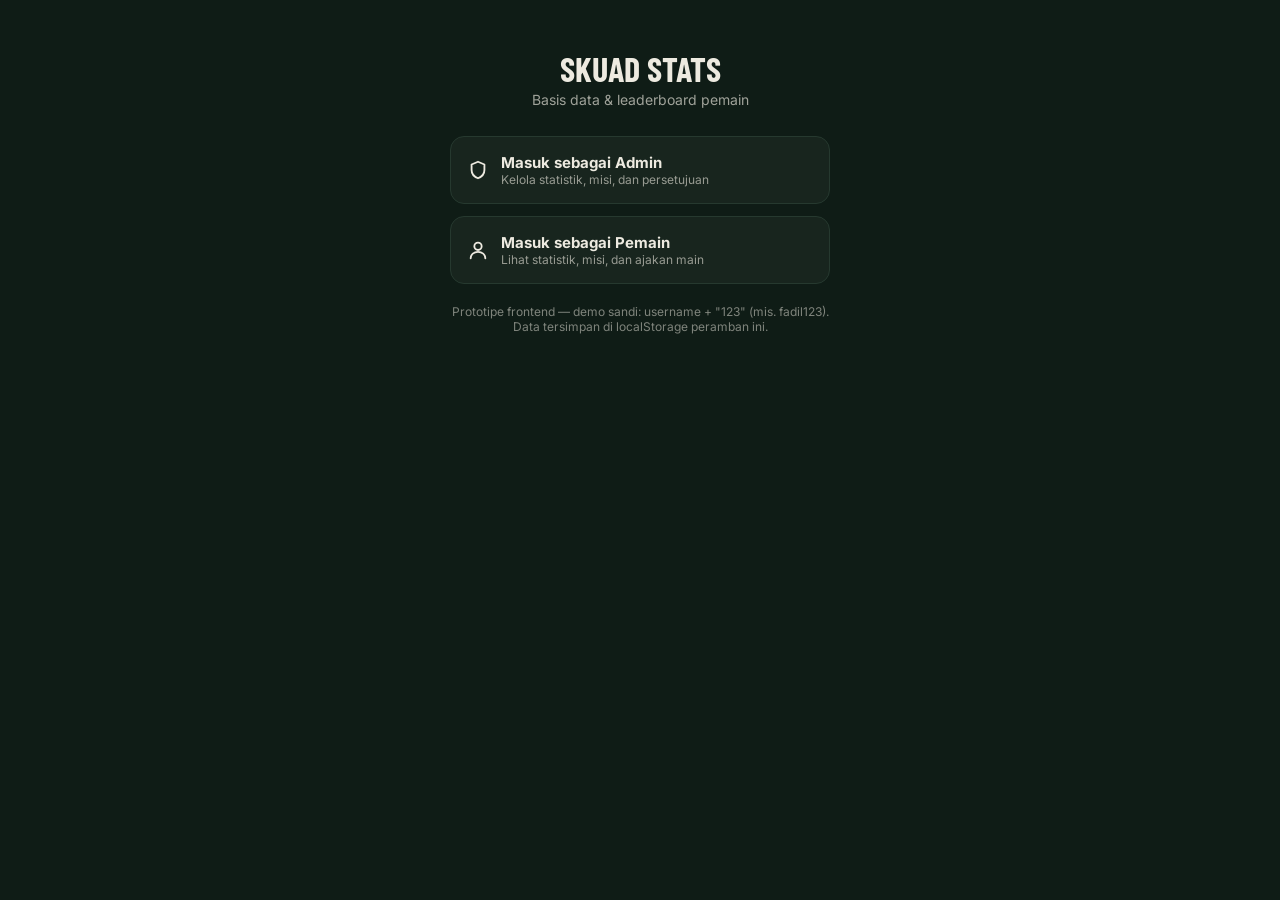
<file: blbl/index.html>
<!DOCTYPE html>
<html lang="id" data-theme="dark" data-accent="amber">
<head>
<meta charset="UTF-8" />
<meta name="viewport" content="width=device-width, initial-scale=1, viewport-fit=cover" />
<title>Masuk - Skuad Stats</title>
<link rel="preconnect" href="https://fonts.googleapis.com" />
<link rel="preconnect" href="https://fonts.gstatic.com" crossorigin />
<link rel="stylesheet" href="login.css" />
</head>
<body>
<div id="app"></div>
<script src="data.js"></script>
<script src="auth.js"></script>
<script src="login.js"></script>
</body>
</html>
</file>
<file: blbl/login.css>
/* ===================== Skuad Stats — login.css (halaman login: login.html) ===================== */

@import url('https://fonts.googleapis.com/css2?family=Barlow+Condensed:wght@700&family=Inter:wght@400;500;600;700&display=swap');

:root {
  --accent: #D9A441;
}
html[data-accent="amber"]   { --accent: #D9A441; }
html[data-accent="crimson"] { --accent: #C4483A; }
html[data-accent="sky"]     { --accent: #3F7DB0; }
html[data-accent="lime"]    { --accent: #8FB93B; }

html[data-theme="dark"] {
  --bg: #0F1C16;
  --text: #EDEAE0;
  --card: #16261F;
  --border: #26392F;
  --sub: #9FB0A5;
  --input-bg: #0F1C16;
}
html[data-theme="light"] {
  --bg: #F3F1EA;
  --text: #182019;
  --card: #FFFFFF;
  --border: #E4E0D4;
  --sub: #5C6B60;
  --input-bg: #F6F4EE;
}

* { box-sizing: border-box; }
html, body { margin: 0; padding: 0; }
body {
  background: var(--bg);
  color: var(--text);
  font-family: 'Inter', 'Segoe UI', sans-serif;
  min-height: 100vh;
}

/* halaman login */
.ss-login-wrap { max-width: 420px; margin: 0 auto; padding: 48px 20px; text-align: center; }
.ss-login-title { font-family: 'Barlow Condensed',sans-serif; font-weight: 700; font-size: 34px; margin-bottom: 2px; }
.ss-login-sub { opacity: 0.65; font-size: 14px; margin-bottom: 28px; }
.ss-login-box { text-align: left; background: color-mix(in srgb, var(--text) 4%, transparent); border: 1px solid var(--border); border-radius: 14px; padding: 16px; }
.ss-role-btn { width: 100%; text-align: left; display: flex; align-items: center; gap: 12px; padding: 16px; background: color-mix(in srgb, var(--text) 4%, transparent); border: 1px solid var(--border); border-radius: 14px; color: inherit; cursor: pointer; margin-bottom: 12px; font-family: inherit; }
.ss-account-row { width: 100%; text-align: left; display: flex; align-items: center; gap: 10px; padding: 10px 8px; background: transparent; border: none; border-bottom: 1px solid var(--border); color: inherit; cursor: pointer; font-family: inherit; }
.ss-account-row:last-child { border-bottom: none; }
.ss-error { color: #D96A5A; font-size: 12px; margin-bottom: 8px; }
.ss-hint { font-size: 12px; opacity: 0.5; margin-top: 20px; }

/* tombol, input, teks */
.ss-sub { color: var(--sub); font-size: 13px; }
.ss-btn { background: var(--accent); color: #17130A; border: none; border-radius: 10px; padding: 10px 14px; font-weight: 600; cursor: pointer; font-size: 14px; display: inline-flex; align-items: center; gap: 6px; }
.ss-btn-ghost { background: transparent; border: 1px solid var(--border); color: inherit; border-radius: 10px; padding: 9px 13px; cursor: pointer; font-size: 14px; display: inline-flex; align-items: center; gap: 6px; }
.ss-input { width: 100%; background: var(--input-bg); border: 1px solid var(--border); color: inherit; border-radius: 9px; padding: 9px 11px; font-size: 14px; font-family: inherit; }
.ss-row { display: flex; align-items: center; gap: 8px; }

/* avatar / foto profil */
.ss-avatar { width: 38px; height: 38px; border-radius: 50%; display: flex; align-items: center; justify-content: center; font-weight: 700; font-size: 14px; background: color-mix(in srgb, var(--accent) 18%, transparent); color: var(--accent); flex-shrink: 0; overflow: hidden; }
.ss-avatar img { width: 100%; height: 100%; object-fit: cover; display: block; }

/* ikon */
.ss-icon { display: inline-flex; vertical-align: middle; }
.ss-icon svg { display: block; }

/* kelas bantu yang dipakai login.js */
.mb8 { margin-bottom: 8px; }
.mb10 { margin-bottom: 10px; }
.mb12 { margin-bottom: 12px; }
.mb16 { margin-bottom: 16px; }
.wfull { width: 100%; }
.fs12-muted { font-size: 12px; opacity: .6; }
.fw6-fs14 { font-weight: 600; font-size: 14px; }
.fw7-fs15 { font-weight: 700; font-size: 15px; }
.flex1 { flex: 1; }
.jc-center { justify-content: center; }
</file>
<file: blbl/balbalan.css>
/* ===================== Skuad Stats — balbalan.css (halaman utama: balbalan.html) ===================== */

@import url('https://fonts.googleapis.com/css2?family=Barlow+Condensed:wght@700&family=Inter:wght@400;500;600;700&display=swap');

:root {
  --accent: #D9A441;
}
html[data-accent="amber"]   { --accent: #D9A441; }
html[data-accent="crimson"] { --accent: #C4483A; }
html[data-accent="sky"]     { --accent: #3F7DB0; }
html[data-accent="lime"]    { --accent: #8FB93B; }

html[data-theme="dark"] {
  --bg: #0F1C16;
  --text: #EDEAE0;
  --card: #16261F;
  --card-2: #132420;
  --border: #26392F;
  --sub: #9FB0A5;
  --input-bg: #0F1C16;
  --shadow: rgba(0,0,0,0.35);
}
html[data-theme="light"] {
  --bg: #F3F1EA;
  --text: #182019;
  --card: #FFFFFF;
  --card-2: #FFFFFF;
  --border: #E4E0D4;
  --sub: #5C6B60;
  --input-bg: #F6F4EE;
  --shadow: rgba(0,0,0,0.08);
}

* { box-sizing: border-box; }
html, body { margin: 0; padding: 0; }
body {
  background: var(--bg);
  color: var(--text);
  font-family: 'Inter', 'Segoe UI', sans-serif;
  min-height: 100vh;
}

.ss-shell { max-width: 480px; margin: 0 auto; min-height: 100vh; display: flex; flex-direction: column; position: relative; }
.ss-content { flex: 1; padding: 16px 16px 90px 16px; overflow-y: auto; }

.ss-card { background: var(--card); border: 1px solid var(--border); border-radius: 14px; padding: 16px; }
.ss-sub { color: var(--sub); font-size: 13px; }
.ss-h1 { font-family: 'Barlow Condensed','Inter',sans-serif; font-weight: 700; font-size: 28px; letter-spacing: 0.3px; margin: 0 0 4px 0; }
.ss-h2 { font-family: 'Barlow Condensed','Inter',sans-serif; font-weight: 700; font-size: 20px; margin: 18px 0 10px 0; }
.ss-h2:first-child { margin-top: 0; }

.ss-btn { background: var(--accent); color: #17130A; border: none; border-radius: 10px; padding: 10px 14px; font-weight: 600; cursor: pointer; font-size: 14px; display: inline-flex; align-items: center; gap: 6px; }
.ss-btn:disabled { opacity: 0.4; cursor: not-allowed; }
.ss-btn-ghost { background: transparent; border: 1px solid var(--border); color: inherit; border-radius: 10px; padding: 9px 13px; cursor: pointer; font-size: 14px; display: inline-flex; align-items: center; gap: 6px; }
.ss-btn-ghost:disabled { opacity: 0.4; cursor: not-allowed; }

.ss-input, .ss-select { width: 100%; background: var(--input-bg); border: 1px solid var(--border); color: inherit; border-radius: 9px; padding: 9px 11px; font-size: 14px; font-family: inherit; }

.ss-row { display: flex; align-items: center; gap: 8px; }
.ss-row-between { display: flex; align-items: center; justify-content: space-between; }
.ss-gap8 { gap: 8px; }

.ss-chip { border-radius: 999px; padding: 3px 10px; font-size: 11px; font-weight: 600; border: 1px solid var(--border); display: inline-block; background: transparent; color: inherit; cursor: default; }
.ss-chip.accent { color: var(--accent); border-color: var(--accent); }
.ss-chip.active { background: var(--accent); color: #17130A; border-color: var(--accent); }
button.ss-chip { cursor: pointer; }

.ss-scrollx { display: flex; gap: 12px; overflow-x: auto; padding-bottom: 4px; scrollbar-width: none; }
.ss-scrollx::-webkit-scrollbar { display: none; }
.ss-scrollx > * { flex-shrink: 0; }

.ss-toast { position: fixed; bottom: 84px; left: 50%; transform: translateX(-50%); background: var(--card-2); color: var(--text); padding: 10px 16px; border-radius: 10px; font-size: 13px; box-shadow: 0 6px 20px var(--shadow); z-index: 100; max-width: 90%; text-align: center; }

.ss-list-item { display: flex; align-items: center; justify-content: space-between; padding: 11px 0; border-bottom: 1px solid var(--border); gap: 10px; }
.ss-list-item:last-child { border-bottom: none; }

.ss-avatar { width: 38px; height: 38px; border-radius: 50%; display: flex; align-items: center; justify-content: center; font-weight: 700; font-size: 14px; background: color-mix(in srgb, var(--accent) 18%, transparent); color: var(--accent); flex-shrink: 0; overflow: hidden; }
.ss-avatar img { width: 100%; height: 100%; object-fit: cover; display: block; }
.ss-avatar-btn { background: none; border: none; padding: 0; cursor: pointer; border-radius: 50%; display: inline-flex; }
.ss-avatar.lg { width: 64px; height: 64px; font-size: 22px; }

/* icons */
.ss-icon { display: inline-flex; vertical-align: middle; }
.ss-icon svg { display: block; }

/* top bar */
.ss-topbar { display: flex; align-items: center; justify-content: space-between; padding: 16px 16px 8px; }

/* bottom nav */
.ss-bottomnav {
  display: flex;
  position: sticky;
  bottom: 0;
  z-index: 40;
  background: linear-gradient(180deg, var(--card-2) 0%, var(--bg) 100%);
  border-top: 1px solid var(--border);
  box-shadow: 0 -8px 24px var(--shadow);
  padding-bottom: env(safe-area-inset-bottom, 0px);
}
.ss-navbtn { flex: 1; display: flex; flex-direction: column; align-items: center; gap: 3px; padding: 9px 0 8px; background: none; border: none; color: var(--sub); cursor: pointer; font-size: 10.5px; font-family: inherit; transition: color 0.15s ease; }
.ss-navbtn.active { color: var(--accent); }
.ss-navbtn.active svg { filter: drop-shadow(0 0 6px color-mix(in srgb, var(--accent) 45%, transparent)); }


/* radar chart */
.ss-radar-label { font-size: 10.5px; fill: var(--text); }
.ss-radar-grid { stroke: color-mix(in srgb, var(--text) 15%, transparent); fill: none; }
.ss-radar-area { fill-opacity: 0.35; }

/* rank progress */
.ss-progress-track { height: 8px; border-radius: 999px; background: color-mix(in srgb, var(--text) 10%, transparent); overflow: hidden; }
.ss-progress-fill { height: 100%; background: var(--accent); }

/* accent color swatches (settings) */
.ss-swatch { width: 40px; height: 40px; border-radius: 50%; cursor: pointer; border: 2px solid transparent; }
.ss-swatch.selected { border-color: var(--text); }

/* misc */
.center { text-align: center; }
.mb6 { margin-bottom: 6px; }
.mb8 { margin-bottom: 8px; }
.mb10 { margin-bottom: 10px; }
.mb12 { margin-bottom: 12px; }
.mb14 { margin-bottom: 14px; }
.mb16 { margin-bottom: 16px; }
.mb18 { margin-bottom: 18px; }
.mb20 { margin-bottom: 20px; }
.mt6 { margin-top: 6px; }
.mt8 { margin-top: 8px; }
.mt10 { margin-top: 10px; }
.mt12 { margin-top: 12px; }
.grid2 { display: grid; grid-template-columns: 1fr 1fr; gap: 8px; }
.wfull { width: 100%; }
.small { font-size: 11px; }
.divider-top { border-top: 1px solid var(--border); padding-top: 12px; margin-top: 12px; }
.player-block { border-bottom: 1px solid var(--border); padding: 10px 0; }
.player-block:last-child { border-bottom: none; }

/* ===================== Kelas tambahan (pengganti style="" di HTML) ===================== */
/* Harus tetap di paling bawah supaya menang atas aturan kelas lain yang sama kuat. */

/* spasi & tata letak */
.mt0 { margin-top: 0; }
.w80 { width: 80px; }
.w100 { width: 100%; }
.minw180 { min-width: 180px; }
.minw200 { min-width: 200px; }
.minw220 { min-width: 220px; }
.flex1 { flex: 1; }
.wrap { flex-wrap: wrap; }
.jc-center { justify-content: center; }
.gap8 { gap: 8px; }
.ta-right { text-align: right; }
.nowrap { white-space: nowrap; }
.pointer, [data-goto-profile] { cursor: pointer; }

/* teks */
.fs11-muted { font-size: 11px; opacity: .55; }
.fs12 { font-size: 12px; }
.fs12-muted { font-size: 12px; opacity: .6; }
.fs12-accent { font-size: 12px; color: var(--accent); }
.fs13 { font-size: 13px; }
.fs14 { font-size: 14px; }
.fw6 { font-weight: 600; }
.fw7 { font-weight: 700; }
.fw6-fs13 { font-weight: 600; font-size: 13px; }
.fw6-fs14 { font-weight: 600; font-size: 14px; }
.fw7-fs14 { font-weight: 700; font-size: 14px; }
.fw7-fs14-mt4 { font-weight: 700; font-size: 14px; margin-top: 4px; }
.fw7-fs15 { font-weight: 700; font-size: 15px; }
.fw7-fs18 { font-weight: 700; font-size: 18px; }
.fw7-accent { font-weight: 700; color: var(--accent); }
.stat-num { font-weight: 700; font-size: 18px; color: var(--accent); }
.score { font-size: 18px; font-weight: 700; color: var(--accent); margin-top: 4px; }
.op55 { opacity: .55; }

/* komponen */
.ovr-pill { display: inline-block; background: color-mix(in srgb, var(--accent) 18%, transparent); color: var(--accent); border-radius: 999px; padding: 4px 14px; font-weight: 700; }
.chat-box { max-height: 320px; overflow-y: auto; display: flex; flex-direction: column; gap: 10px; }
.admin-edit { margin-top: 12px; padding-left: 4px; }
.stats-row { justify-content: space-around; margin-top: 8px; }
.rank-chips { justify-content: center; margin-top: 10px; gap: 8px; }
.photo-actions { justify-content: center; gap: 8px; margin-bottom: 10px; }
.secpos-chips { justify-content: center; gap: 6px; margin-top: 6px; }
.avatar-center { margin: 0 auto 10px; }

/* nomor peringkat di papan peringkat */
.rank-num { width: 22px; text-align: center; font-weight: 700; opacity: .5; }
.rank-num.top { color: var(--accent); opacity: 1; }

/* panah buka/tutup di panel admin */
.chevron { display: inline-block; opacity: .5; transform: none; }
.chevron.open { transform: rotate(90deg); }

/* chip posisi yang disembunyikan (posisi utama) */
.hidden { display: none; }

/* tombol tema aktif */
.theme-btn { flex: 1; font-weight: 400; }
.theme-btn.on { font-weight: 700; }

/* warna swatch aksen di Setelan */
[data-set-accent="amber"]   { background: #D9A441; }
[data-set-accent="crimson"] { background: #C4483A; }
[data-set-accent="sky"]     { background: #3F7DB0; }
[data-set-accent="lime"]    { background: #8FB93B; }
</file>
